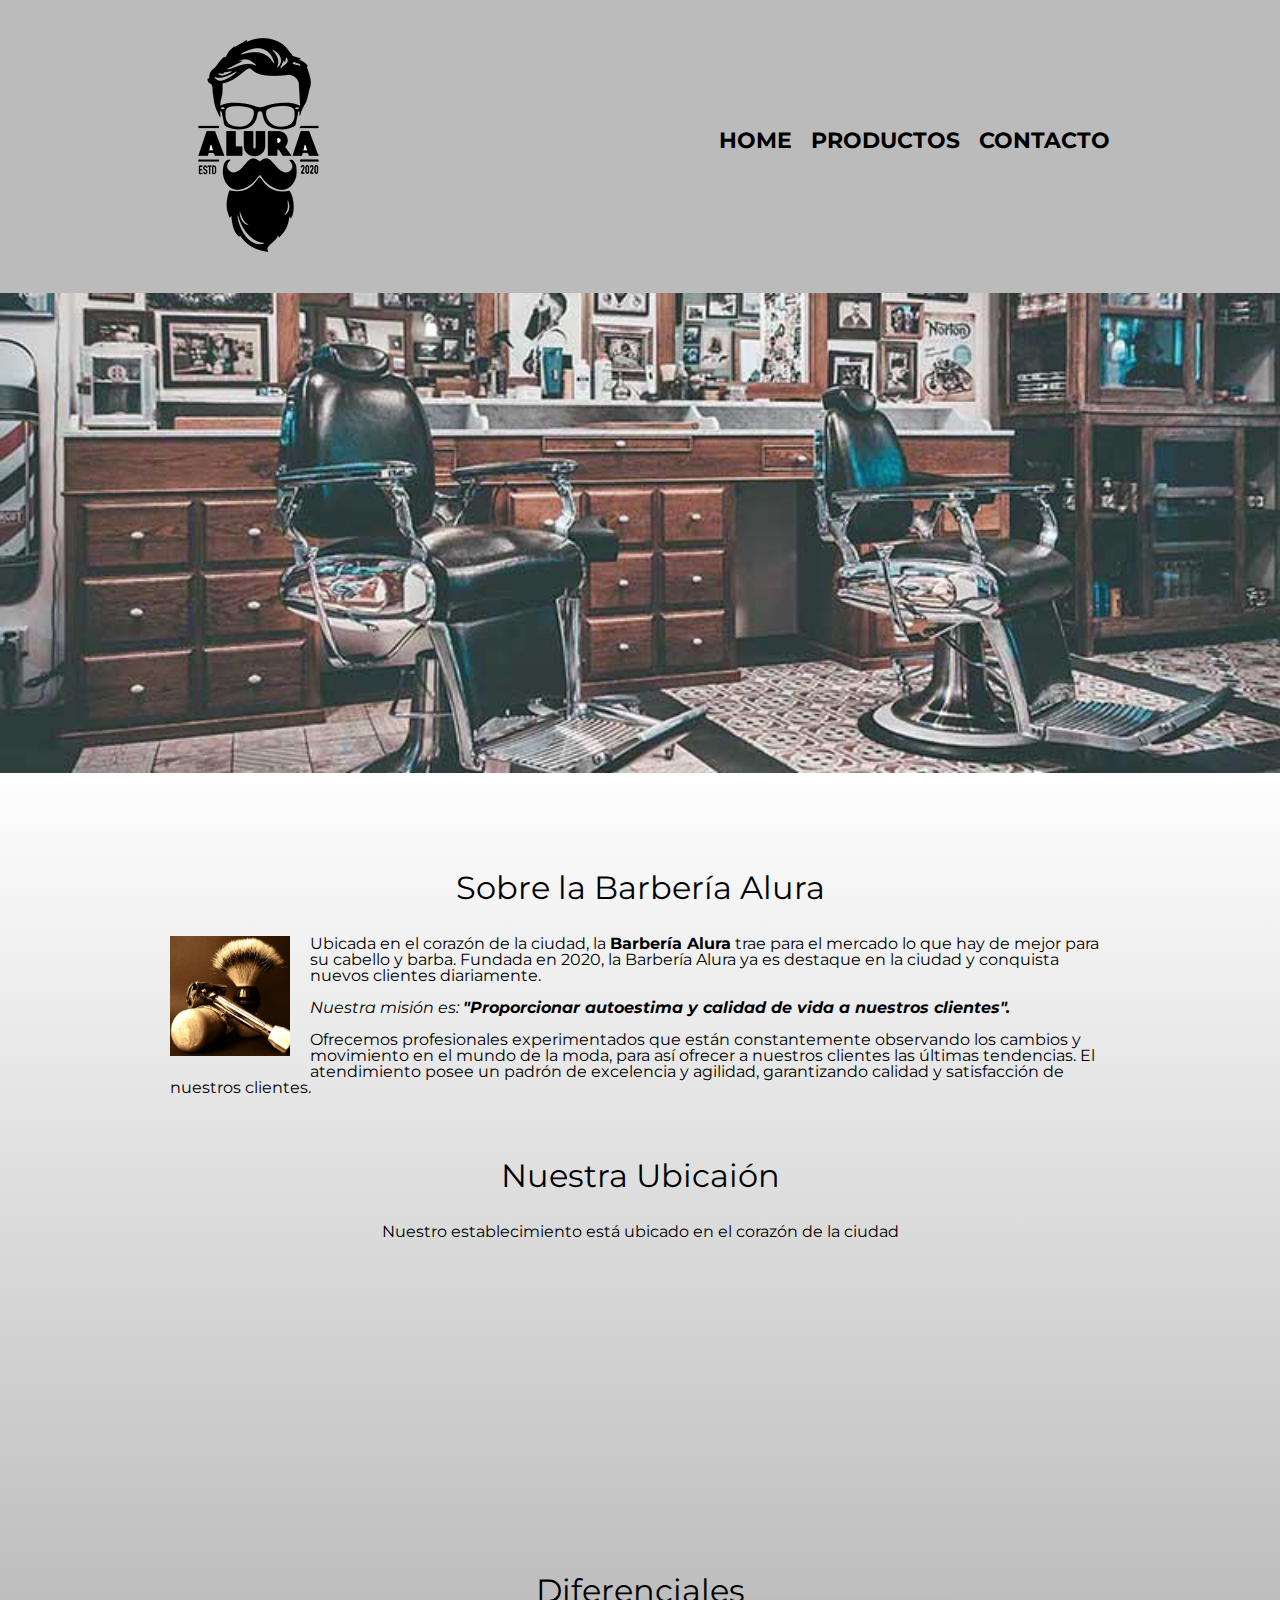
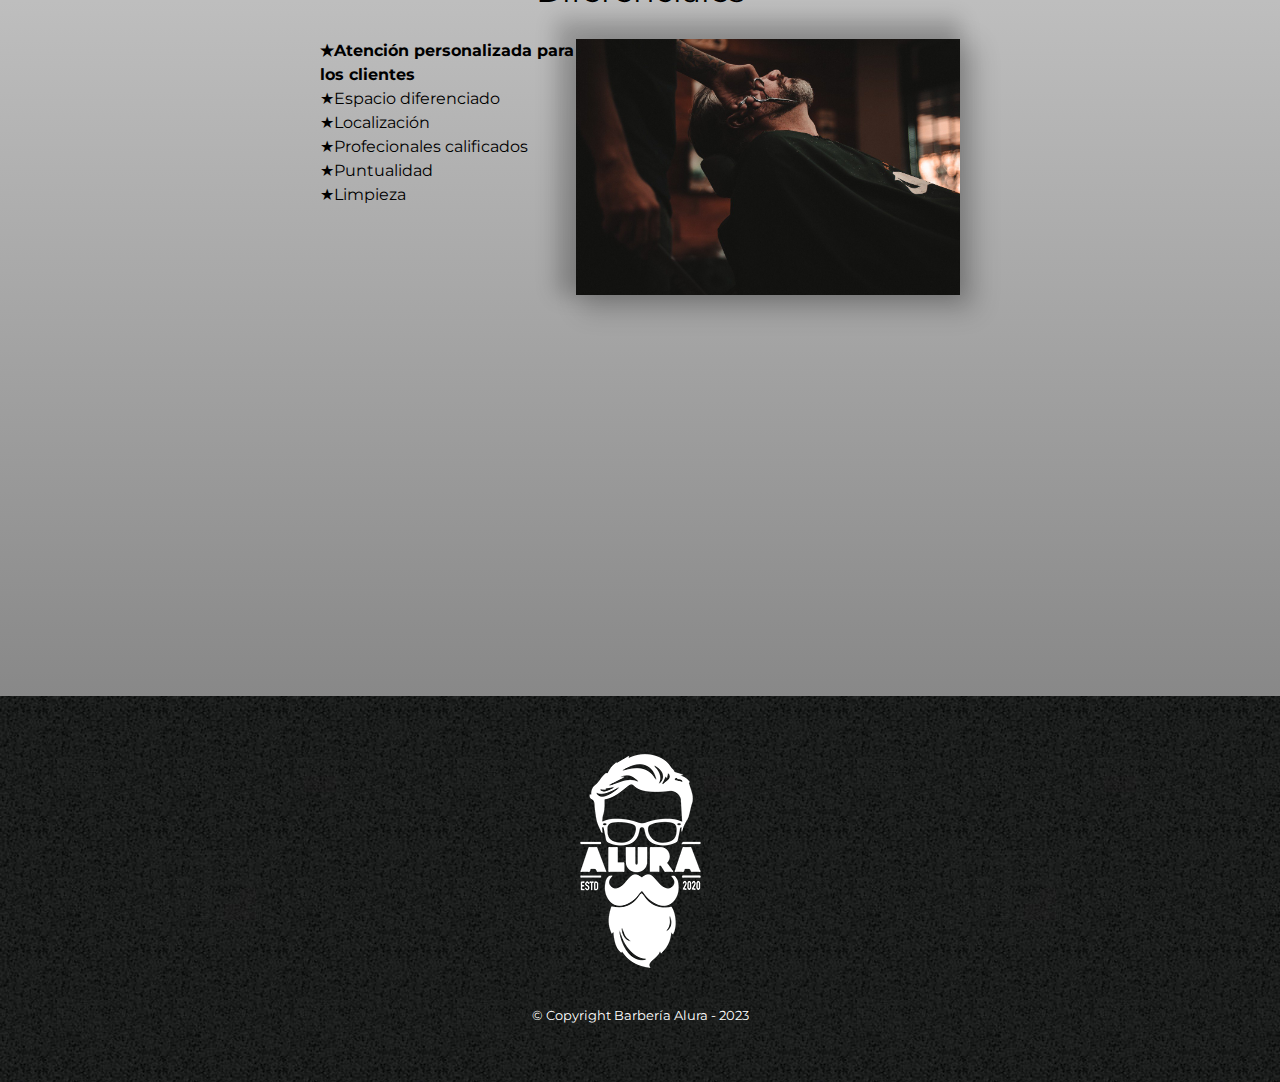
<file: index.html>
<!DOCTYPE html>

<html lang="es">

    <head>   
        <meta charset="UTF-8">
        <meta name="viewport" content="width=device-width">
        <title>Barbería Alura</title>
        <link rel="stylesheet" href="reset.css">
        <link rel="stylesheet" href="style.css">
        
        <link rel="preconnect" href="https://fonts.googleapis.com">
        <link rel="preconnect" href="https://fonts.gstatic.com" crossorigin>
        <link href="https://fonts.googleapis.com/css2?family=Montserrat:wght@300&display=swap" rel="stylesheet">
    </head>

    <body>  
        <header> 
            <div class="box">
                <h1>
                    <img src="imagenes/logo.png" alt="Logotipo de la Barbería Alura">
                    <nav>
                        <ul>
                            <li><a href="index.html">Home</a></li>
                            <li><a href="productos.html">Productos</a></li>
                            <li><a href="contacto.html">Contacto</a></li>
                        </ul>
                    </nav>
                </h1>
            </div>
        </header>
        
        <img class="banner" src="imagenes/banner.jpg">
        <main>
            <section class="body-degradado">

                <section class="principal">

                    <h2 class="titulo-principal">Sobre la Barbería Alura</h2>

                    <img class="utensilios" src="imagenes/utensilios.jpg" alt="Utensilios de un barbero">

                    <p>
                        Ubicada en el corazón de la ciudad, la <strong>Barbería Alura</strong> trae para el mercado lo que hay de mejor para su cabello y barba.    Fundada en     2020, la Barbería Alura ya es destaque en la ciudad y conquista nuevos clientes diariamente. 
                    </p>

                    <p class="mision">
                        <em>Nuestra misión es: <strong>"Proporcionar autoestima y calidad de vida a nuestros clientes".</strong></em>
                    </p>

                    <p>
                        Ofrecemos profesionales experimentados que están constantemente observando los cambios y movimiento en el mundo de la moda, para así ofrecer a      nuestros clientes las últimas tendencias. El atendimiento posee un padrón de excelencia y agilidad, garantizando calidad y satisfacción de  nuestros  clientes. 
                    </p>
                </section>

                <section class="mapa">
                    <h3 class="titulo-principal">Nuestra Ubicaión</h3>
                    <p>Nuestro establecimiento está ubicado en el corazón de la ciudad</p>

                    <div class="mapa-contenido">
                        <iframe
                        src="https://www.google.com/maps/embed?pb=!1m18!1m12!1m3!1d14625.79991052237!2d-46.64263158553108!3d-23.58818986258032!2m3!1f0!2f0!3f0!3m2!1i1024!2i768!4f13.1!3m3!1m2!1s0x94ce5a2b2ed7f3a1%3A0xab35da2f5ca62674!2sCaelum%20-%20Education%20and%20Innovation!5e0!3m2!1ses-419!2smx!4v1681818612798!5m2!1ses-419!2smx"
                        width="100%" height="300" style="border:0;" allowfullscreen="" loading="lazy"
                        referrerpolicy="no-referrer-when-downgrade">
                        </iframe>
                    </div>
                
                </section>

                <section class="diferenciales">

                    <h3 class="titulo-principal">Diferenciales</h3>

                    <div class="contenido-diferenciales">
                        <ul class="lista-diferenciales">
                            <li class="items">Atención personalizada para los clientes</li>
                            <li class="items">Espacio diferenciado</li>
                            <li class="items">Localización</li> 
                            <li class="items">Profecionales calificados</li>
                            <li class="items">Puntualidad</li>
                            <li class="items">Limpieza</li>
                        </ul><img src="imagenes/diferenciales.jpg" class="imagen-diferenciales">   
                    </div>
                
                    <div class="video">
                        <iframe width="100%" height="315" src="https://www.youtube.com/embed/wcVVXUV0YUY" title="YouTube video player" frameborder="0" allow="accelerometer; autoplay; clipboard-write; encrypted-media; gyroscope; picture-in-picture; web-share" allowfullscreen></iframe>
                    </div>
                </section>
            </section>
         
        </main>

        <footer>
            <img src="imagenes/logo-blanco.png" alt="Logotipo de la Barbería Alura">
            <p class="copyright">&copy Copyright Barbería Alura - 2023</p>
        </footer>
    </body>
</html>
</file>
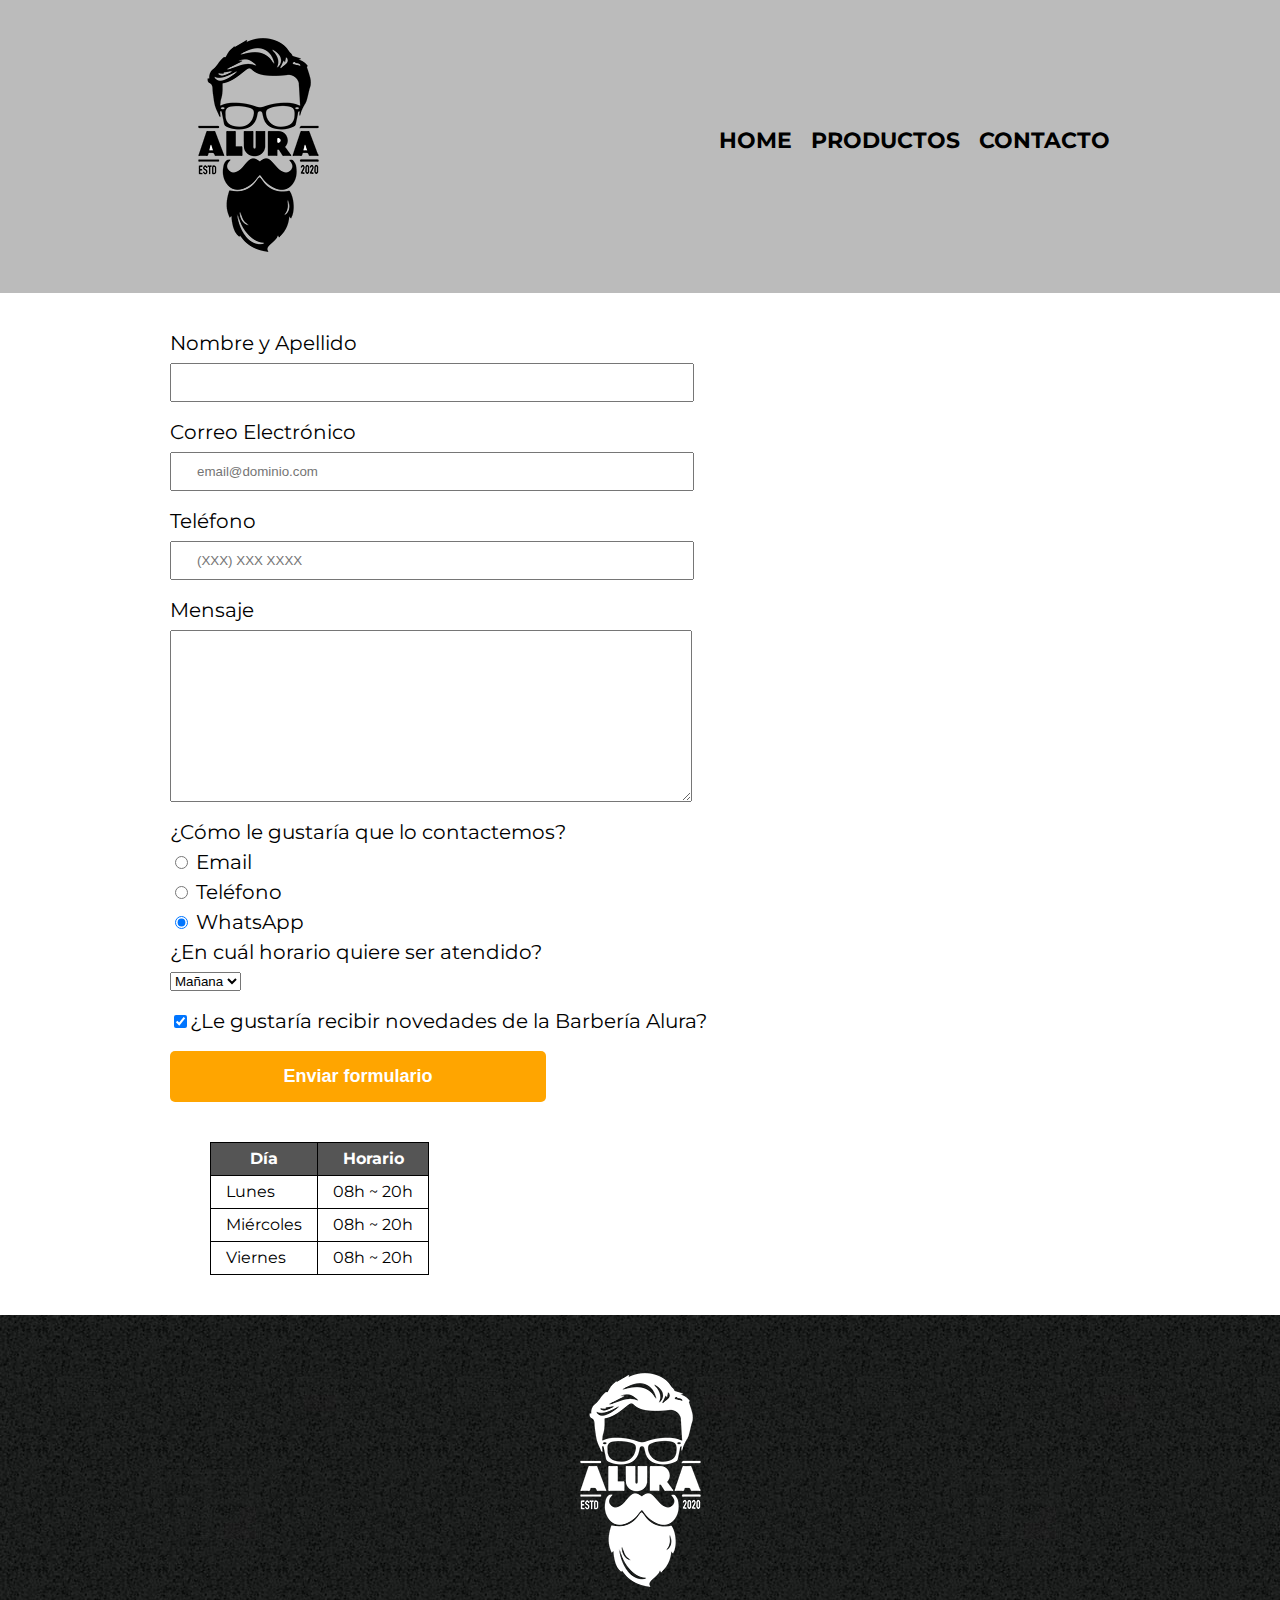
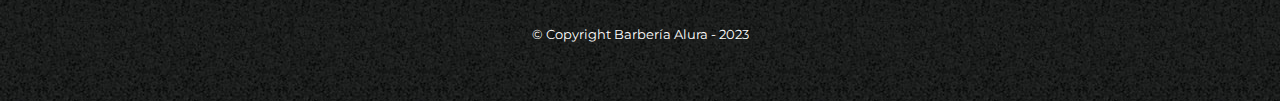
<file: contacto.html>
<!DOCTYPE html>
<html lang="es">
<head>
    <meta charset="UTF-8">
    <meta http-equiv="X-UA-Compatible" content="IE=edge">
    <meta name="viewport" content="width=device-width, initial-scale=1.0">
    <title>Contacto - Barbería Alura</title>
    <link rel="stylesheet" href="reset.css">
    <link rel="stylesheet" href="style.css">

    <link rel="preconnect" href="https://fonts.googleapis.com">
    <link rel="preconnect" href="https://fonts.gstatic.com" crossorigin>
    <link href="https://fonts.googleapis.com/css2?family=Montserrat:wght@300&display=swap" rel="stylesheet">
</head>
<body>
    <header>
        <div class="box">
            <h1>
                <img src="imagenes/logo.png" alt="Logotipo de la Barbería Alura">
                <nav>
                    <ul>
                        <li><a href="index.html">Home</a></li>
                        <li><a href="productos.html">Productos</a></li>
                        <li><a href="contacto.html">Contacto</a></li>
                    </ul>
                </nav>
            </h1>
        </div>
    </header> 
    <main class="main-contacto">
        <form>
            <label for="nombreapellido">Nombre y Apellido</label>
            <input type="text" id="nombreapellido" class="input-padron" required>

            <label for="correo">Correo Electrónico</label>
            <input type="email" id="correo" class="input-padron" class="input-padron" required placeholder="email@dominio.com">

            <label for="telefono">Teléfono</label>
            <input type="tel" id="telefono" class="input-padron" required placeholder="(XXX) XXX XXXX" pattern="\([0-9]{3}\) [0-9]{3}[ -][0-9]{4}">

            <label for="mensaje">Mensaje</label>
            <textarea id="mensaje" cols="70" rows="10" class="input-padron" required></textarea>

            

            <fieldset>

                <legend>¿Cómo le gustaría que lo contactemos?</legend>
                
                <label for="radio-email">
                    <input type="radio" name="contacto" id="radio-email" value="email">
                    Email
                </label>
                
                <label for="radio-telefono">
                    <input type="radio" name="contacto" id="radio-telefono" value="telefono">
                    Teléfono
                </label>
                
                <label for="radio-whatsapp">
                    <input type="radio" name="contacto" id="radio-whatsapp" value="whatsapp" checked>
                    WhatsApp
                </label>
                
            </fieldset>

            <fieldset>
                <legend>¿En cuál horario quiere ser atendido?</legend>
                <select name="" id="">
                    <option value="">Mañana</option>
                    <option value="">Tarde</option>
                    <option value="">Noche</option>
                </select>
            </fieldset>

            <label class="checkbox"><input type="checkbox" checked>¿Le gustaría recibir novedades de la Barbería Alura?</label>

            <input type="submit"  value="Enviar formulario" name="" id="" class="enviar">
        </form>

        <table>
            <thead>
                <tr>
                    <th>Día</th>
                    <th>Horario</th>
                </tr>
            </thead>
            <tbody>
                <tr>
                    <td>Lunes</td>
                    <td>08h ~ 20h</td>
                </tr>
                <tr>
                    <td>Miércoles</td>
                    <td>08h ~ 20h</td>
                </tr>
                <tr>
                    <td>Viernes</td>
                    <td>08h ~ 20h</td>
                </tr>
            </tbody>
        </table>

    </main>  
    <footer>
        <img src="imagenes/logo-blanco.png" alt="Logotipo de la Barbería Alura">
        <p class="copyright">&copy   Copyright Barbería Alura - 2023</p>
    </footer> 
</body>
</html>
</file>
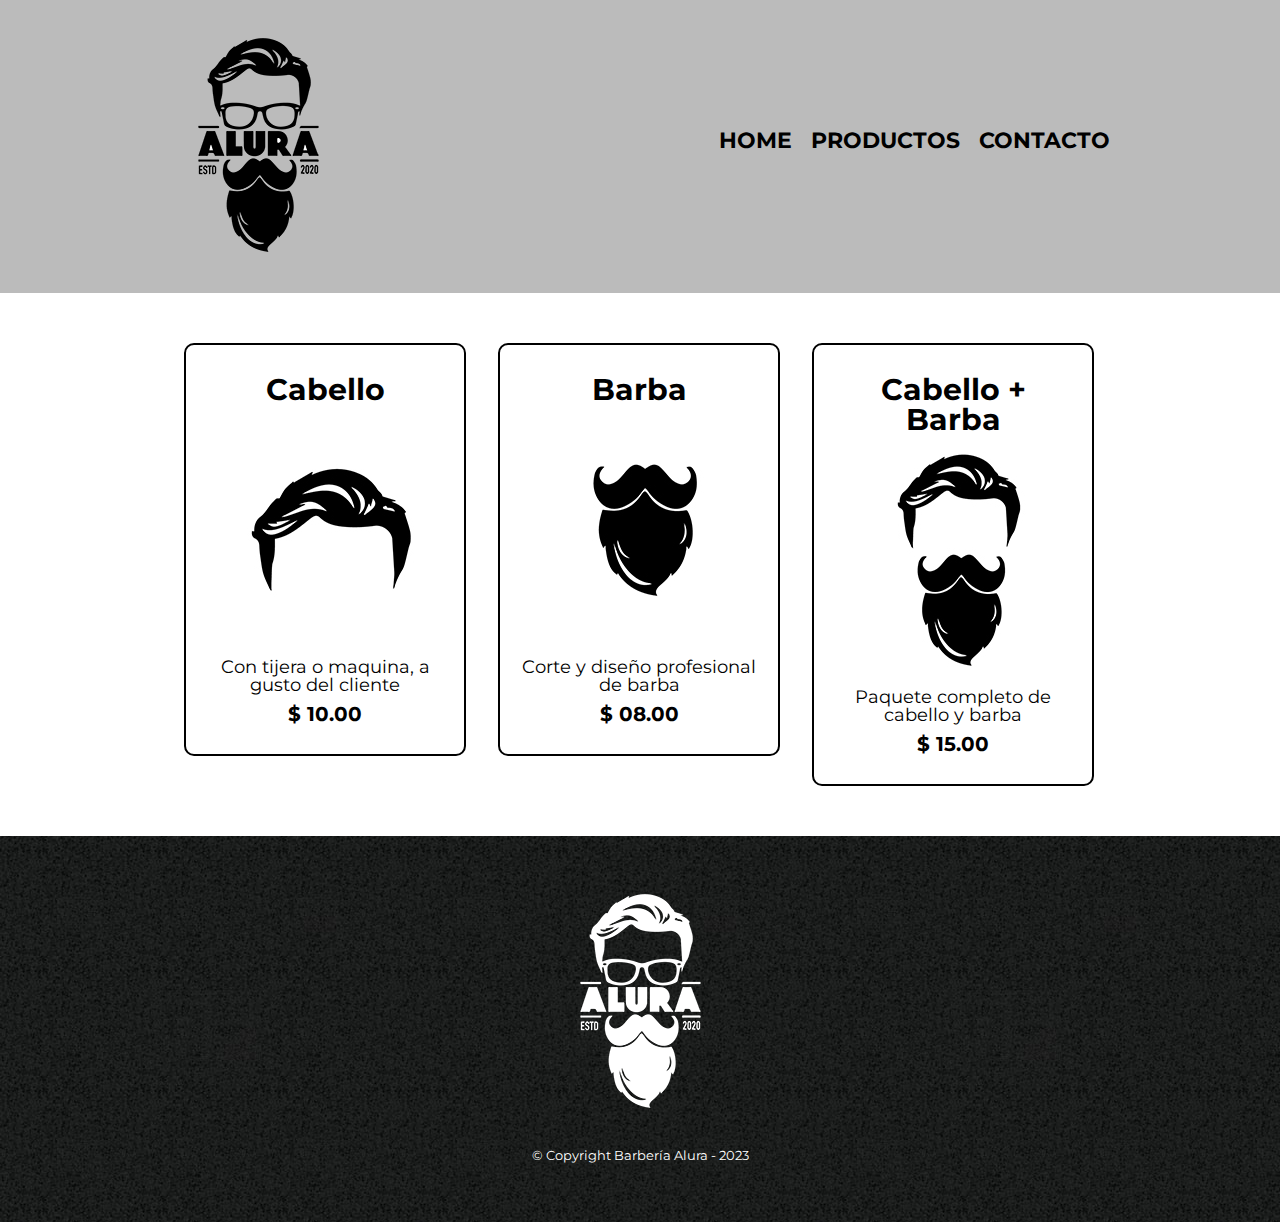
<file: productos.html>
<!DOCTYPE html>
<html lang="es">
<head>
    <meta charset="UTF-8">
    <meta http-equiv="X-UA-Compatible" content="IE=edge">
    <meta name="viewport" content="width=device-width, initial-scale=1.0">
    <title>Productos - Barbería Alura</title>
    <link rel="stylesheet" href="reset.css">
    <link rel="stylesheet" href="style.css">

    <link rel="preconnect" href="https://fonts.googleapis.com">
    <link rel="preconnect" href="https://fonts.gstatic.com" crossorigin>
    <link href="https://fonts.googleapis.com/css2?family=Montserrat:wght@300&display=swap" rel="stylesheet"><link rel="preconnect" href="https://fonts.googleapis.com">
        <link rel="preconnect" href="https://fonts.gstatic.com" crossorigin>
        <link href="https://fonts.googleapis.com/css2?family=Montserrat:wght@300&display=swap" rel="stylesheet">
</head>
<body>
    <header>
        <div class="box">
            <h1>
                <img src="imagenes/logo.png" alt="Logotipo de la Barbería Alura">
                <nav>
                    <ul>
                        <li><a href="index.html">Home</a></li>
                        <li><a href="productos.html">Productos</a></li>
                        <li><a href="contacto.html">Contacto</a></li>
                    </ul>
                </nav>
            </h1>
        </div>
    </header> 
    <main>
        <ul class="productos">
            <li>
                <h2>Cabello</h2>
                <img src="imagenes/cabello.jpg" alt="Logotipo de la Barbería Alura">
                <p class="descripcion">Con tijera o maquina, a gusto del cliente</p>
                <p class="precio">$ 10.00</p>             
            </li>
            <li>
                <h2>Barba</h2>
                <img src="imagenes/barba.jpg" alt="Logotipo de la Barbería Alura">
                <p class="descripcion">Corte y diseño profesional de barba</p>
                <p class="precio">$ 08.00</p>
            </li>
            <li>
                <h2>Cabello + Barba</h2>
                <img src="imagenes/cabello+barba.jpg" alt="Logotipo de la Barbería Alura">
                <p class="descripcion">Paquete completo de cabello y barba</p>
                <p class="precio">$ 15.00</p>
                
            </li>
        </ul>
    </main>  
    <footer>
        <img src="imagenes/logo-blanco.png" alt="Logotipo de la Barbería Alura">
        <p class="copyright">&copy   Copyright Barbería Alura - 2023</p>
    </footer> 
</body>
</html>
</file>
<file: style.css>
body{
    font-family: 'Montserrat', sans-serif;
}

header{
    background-color: #BBBBBB;
    padding: 20px 0;
}

.main-contacto{
    width: 940px;
    position: relative;
    margin: 0 auto;
}

.box{
    width: 940px;
    position: relative;
    margin: 0 auto;
}

nav{
    position: absolute;
    top: 110px;
    right: 0px;
}
nav li{
    display: inline;  
    margin: 0 0 0 15px;
}

nav a{
    text-transform: uppercase;
    color: #000000;
    font-weight: bold;
    font-size: 22px;
    text-decoration: none;
}

nav a:hover{
    color: #c78c19;
    /*text-decoration: underline;*/
}

.productos{
    width: 940px;
    margin: 0 auto;
    padding: 50px;

}

.productos li{
    display: inline-block;
    text-align: center;
    width: 30%;
    vertical-align: top;
    margin: 0 1.5%;
    padding: 30px 20px;
    box-sizing: border-box;
    border: 2px solid #000000;
    border-radius: 10px;
    -webkit-border-radius: 10px;
    -moz-border-radius: 10px;
    -ms-border-radius: 10px;
    -o-border-radius: 10px;
}
.productos li:hover{
    border-color: #c78c19;
}
.productos li:active{
    border-color: #088c19;
}

.productos h2{
    font-size: 30px;
    font-weight: bold;
}
.productos li:hover h2{
    font-size: 33px;
}

.descripcion{
    font-size: 18px;
}

.precio{
    font-size: 20px;
    font-weight: bold;
    margin-top: 10px;  
}
footer{
    text-align: center;
    background: url(imagenes/bg.jpg);
    padding: 40px;
}
.copyright{
    color: #FFFFFF;
    font-size: 13px;
    margin: 20px;
}

form{
    margin: 40px 0;
}

form label, form legend{
    display: block;
    font-size: 20px;
    margin: 0 0 10px;
}

.input-padron{
    display: block;
    margin: 0 0 20px;
    padding: 10px 25px;
    width: 50%;
}

.checkbox{
    margin: 20px 0;
}

.enviar{
    width: 40%;
    padding: 15px 0;
    font-size: 18px;
    font-weight: bold;
    color: white;
    background-color: orange;
    border: none;
    border-radius: 5px;
    -webkit-border-radius: 5px;
    -moz-border-radius: 5px;
    -ms-border-radius: 5px;
    -o-border-radius: 5px;
    transition: 0.3s all;
    -webkit-transition: 0.3s all;
    -moz-transition: 0.3s all;
    -ms-transition: 0.3s all;
    -o-transition: 0.3s all;
    cursor: pointer;
}
.enviar:hover{
    background: darkorange;
    transform: scale(1.003);
    -webkit-transform: scale(1.003);
    -moz-transform: scale(1.003);
    -ms-transform: scale(1.003);
    -o-transform: scale(1.003);
}

table{
    margin: 40px 40px;
}
thead{
    background-color: #555555;
    color: white;
    font-weight: bold;
}

td, th{
    border: 1px solid black;
    padding: 8px 15px;
}

/*CCS para el Home*/ 

.banner {
    width: 100%;
}

.principal{
    padding: 3em 0;
    width: 940px;
    margin: 0 auto;
}

/*.mision {
    font-size: 20px;
}*/

.titulo-principal{
    text-align: center;
    font-size: 2em;
    margin: 0 0 1em;
    clear: left;
}

.principal p{
    margin: 0 0 1em;
}

.principal strong{
    font-weight: bold;
}
.principal em{
    font-style: italic;
}

.utensilios{
    width: 120px;
    float: left;
    margin: 0 20px 20px 0;
}

.body-degradado{
    padding: 3em 0;
    background: linear-gradient(#FEFEFE, /*#dedede,#bebebe,*/#888888);
}
.mapa p{
    margin: 0 0 2em;
    text-align: center;
}

.mapa-contenido{
    width: 940px;
    margin: 0 auto;
}

/*.diferenciales{
    padding: 3em 0;
    background: #888888;
}*/

.contenido-diferenciales{
    width: 640px;
    margin: 0 auto;
}

.lista-diferenciales{
    width: 40%;
    display: inline-block;
    vertical-align: top;
}


.items{
    line-height: 1.5;
}

.items::before{
    content: "★";
}

.items:first-child{
    font-weight: bold;
}

.imagen-diferenciales{
    width: 60%;
    transition: 150ms;
    -webkit-transition: 150ms;
    -moz-transition: 150ms;
    -ms-transition: 150ms;
    -o-transition: 150ms;
    box-shadow: 10px 10px 25px 5px rgba(0,0,0,.2),-10px -10px 20px 10px rgba(0, 0, 0, .2);
}

.imagen-diferenciales:hover{
    opacity: 30%;
}

.video{
    width: 560px;
    margin: 1em auto;
}

@media screen and (max-width:480px){
    h1{
        text-align: center;
    }
    nav{
        position: static;
    }

    .box,.principal, .mapa-contenido, .contenido-diferenciales,.video{
        width: auto;
    }    

    .lista-diferenciales, .imagen-diferenciales{
        width: 100%;
    }

}
</file>
